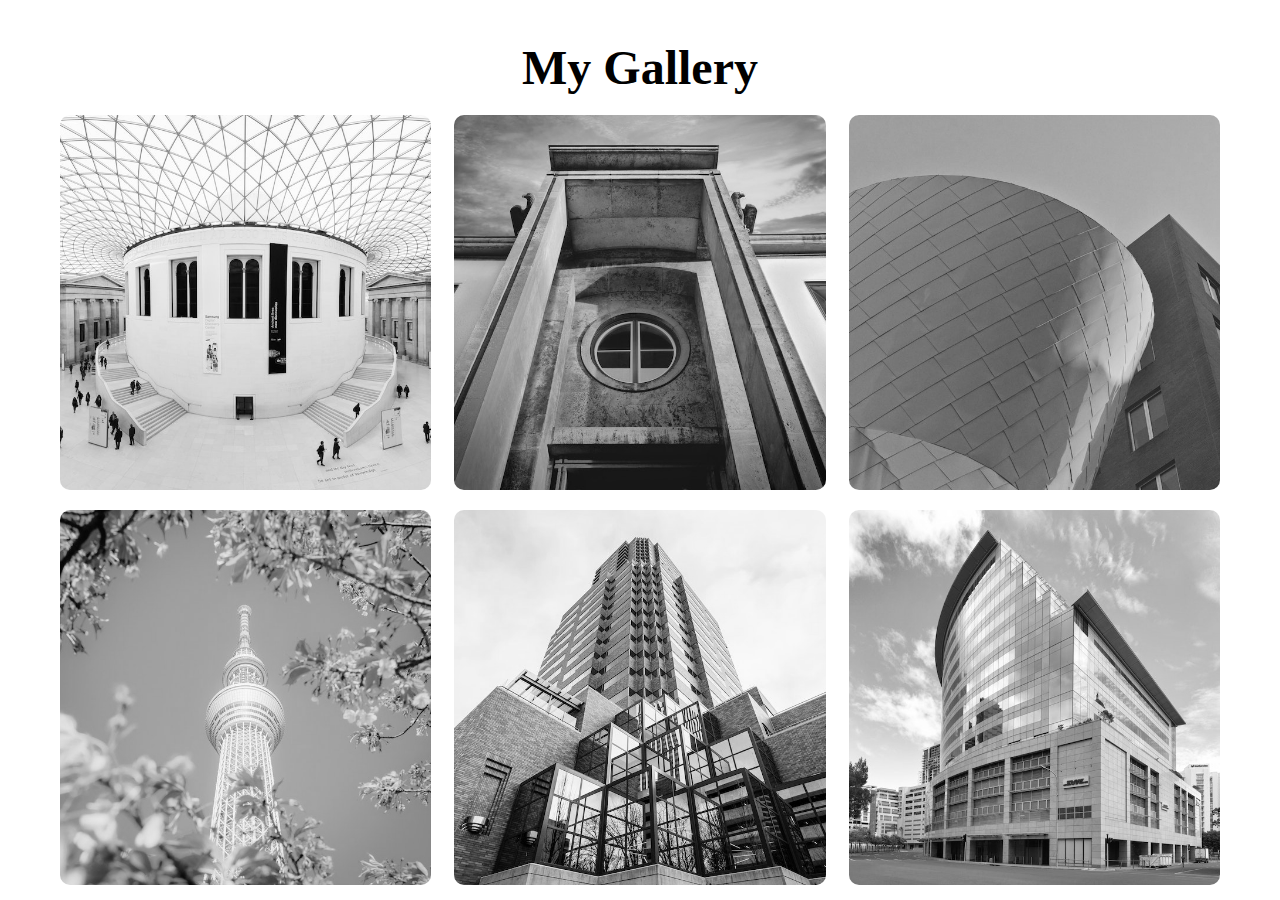
<file: index.html>
<!DOCTYPE html>
<html lang="en">
<head>
    <meta charset="UTF-8">
    <meta http-equiv="X-UA-Compatible" content="IE=edge">
    <meta name="viewport" content="width=device-width, initial-scale=1.0">
    <title>Document</title>
    <link rel="stylesheet" href="galleryStyle.css">
</head>
<body>
    <div id="wrapper">
        <div class="container">
            <h1>My Gallery</h1>
            <div class="gallery">
                <figure class="card">
                    <img src="image1.jpg" alt="">
                    <figcaption>Image1</figcaption>
                </figure>
                <figure class="card">
                    <img src="image2.jpeg" alt="">
                    <figcaption>Image2</figcaption>
                </figure>
                <figure class="card">
                    <img src="image3.jpeg" alt="">
                    <figcaption>Image3</figcaption>
                </figure>
                <figure class="card">
                    <img src="image4.jpeg" alt="">
                    <figcaption>Image4</figcaption>
                </figure>
                <figure class="card">
                    <img src="image5.jpeg" alt="">
                    <figcaption>Image5</figcaption>
                </figure>
                <figure class="card">
                    <img src="image6.jpeg" alt="">
                    <figcaption>Image6</figcaption>
                </figure>
                <figure class="card">
                    <img src="image7.jpeg" alt="">
                    <figcaption>Image7</figcaption>
                </figure>
                <figure class="card">
                    <img src="image8.jpeg" alt="">
                    <figcaption>Image8</figcaption>
                </figure>
                <figure class="card">
                    <img src="image9.jpeg" alt="">
                    <figcaption>Image9</figcaption>
                </figure>
            </div>
        </div>
    </div>
</body>
</html>
</file>
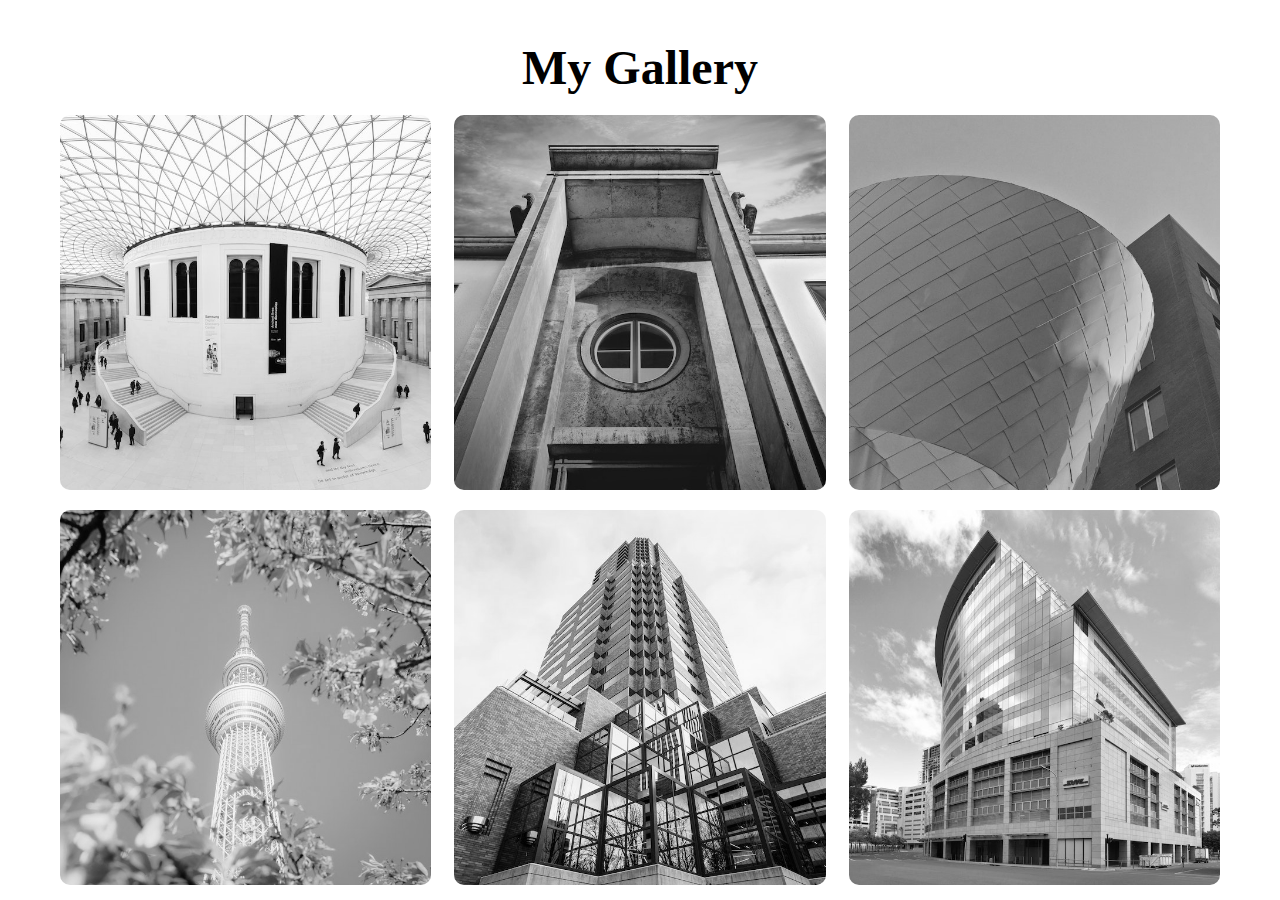
<file: galleryProject.html>
<!DOCTYPE html>
<html lang="en">
<head>
    <meta charset="UTF-8">
    <meta http-equiv="X-UA-Compatible" content="IE=edge">
    <meta name="viewport" content="width=device-width, initial-scale=1.0">
    <title>Document</title>
    <link rel="stylesheet" href="galleryStyle.css">
</head>
<body>
    <div id="wrapper">
        <div class="container">
            <h1>My Gallery</h1>
            <div class="gallery">
                <figure class="card">
                    <img src="image1.jpg" alt="">
                    <figcaption>Image1</figcaption>
                </figure>
                <figure class="card">
                    <img src="image2.jpeg" alt="">
                    <figcaption>Image2</figcaption>
                </figure>
                <figure class="card">
                    <img src="image3.jpeg" alt="">
                    <figcaption>Image3</figcaption>
                </figure>
                <figure class="card">
                    <img src="image4.jpeg" alt="">
                    <figcaption>Image4</figcaption>
                </figure>
                <figure class="card">
                    <img src="image5.jpeg" alt="">
                    <figcaption>Image5</figcaption>
                </figure>
                <figure class="card">
                    <img src="image6.jpeg" alt="">
                    <figcaption>Image6</figcaption>
                </figure>
                <figure class="card">
                    <img src="image7.jpeg" alt="">
                    <figcaption>Image7</figcaption>
                </figure>
                <figure class="card">
                    <img src="image8.jpeg" alt="">
                    <figcaption>Image8</figcaption>
                </figure>
                <figure class="card">
                    <img src="image9.jpeg" alt="">
                    <figcaption>Image9</figcaption>
                </figure>
            </div>
        </div>
    </div>
</body>
</html>
</file>
<file: galleryStyle.css>
*{
    margin: 0;
    padding: 0;
    box-sizing: border-box;
}

#wrapper{
    height:100vh;
    overflow-x: hidden;
    overflow-y: auto;
}

.container{
    height:100%;
    max-width:1200px;
    margin:0 auto;
    padding:20px;
}

.container h1{
    margin: 20px 0;
    text-align: center;
    margin-bottom: 20px;
    font-size: 3rem;
}

.gallery{
    display: flex;
    flex-wrap: wrap;
    justify-content: space-between;
}

.card{
    width: 32%;
    position: relative;
    margin-bottom: 20px;
    border-radius: 10px;
    overflow: hidden;
}

.card img{
    width: 100%;
    filter: grayscale(100%);
    box-shadow: 0 0 20px #333;
    height: 100%;
    object-fit: cover;
}

.card:hover {
    transform: scale(1.03);
    filter: drop-shadow(0 0 10px #333);
    transition: 0.3s;
}

.card:hover img{
    filter: grayscale(0%);
}

.card figcaption{
    position: absolute;
    bottom: 0;
    left: 0;
    padding: 25px;
    width: 100%;
    height: 20%;
    font-size: 16px;
    font-weight: 500;
    color: #fff;
    opacity: 0;
    border-radius: 0 0 10px 10px;
    background: linear-gradient(0deg, rgba(0, 0, 0, 0.5) 0%, rgba(255, 255, 255, 0) 100%);
    transition: 0.3s;
  }
  

.card:hover figcaption {
    opacity: 1;
    transform: scale(1.03);
}
</file>
